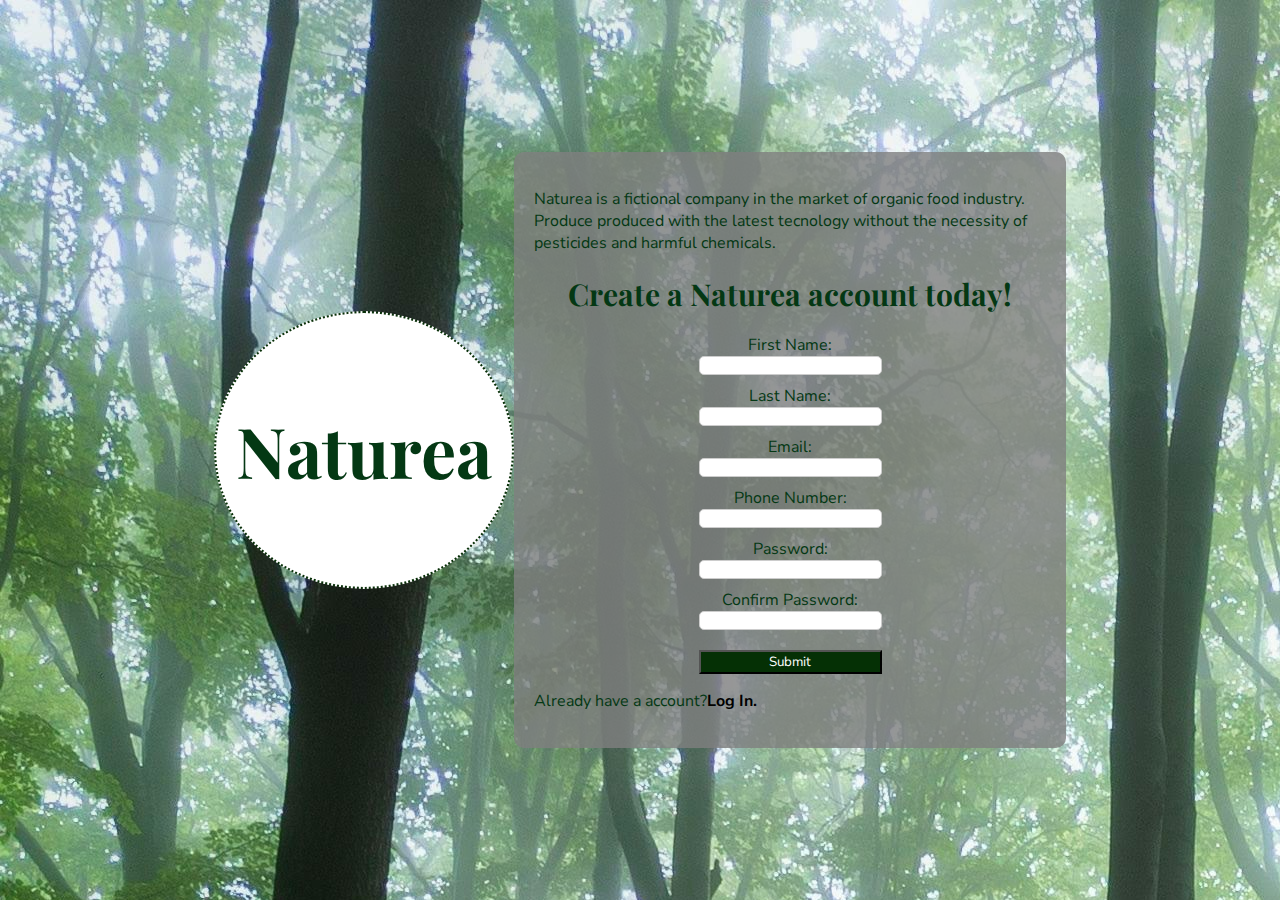
<file: index.html>
<!DOCTYPE html>
<html lang="en">
<head>
    <meta charset="UTF-8">
    <meta name="viewport" content="width=device-width, initial-scale=1.0">
    <title>Login Form</title>
    <link rel="preconnect" href="https://fonts.googleapis.com">
    <link rel="preconnect" href="https://fonts.gstatic.com" crossorigin>
    <link href="https://fonts.googleapis.com/css2?family=Nunito+Sans:opsz,wght@6..12,200&family=Playfair+Display:ital@1&display=swap" rel="stylesheet">
    <link rel="stylesheet" href="./style.css">
</head>
<body>
    <div class="logo">
        <p class="logo-text">Naturea</p>
    </div>
    <div class="container">
        <div>
            <p>Naturea is a fictional company in the market of organic food industry. Produce produced with the latest tecnology without the necessity of pesticides and harmful chemicals.</p>
        </div>
        <h1>Create a Naturea account today!</h1>
        <div class="input-grid">
            <form action="./check.html" method="GET">
                <label for="firstName">First Name:
                    <input type="text" id="firstName" name="firstName" required>
                </label>
                <label for="LastName">Last Name:
                    <input type="text" id="LastName" name= 'LastName' required>
                </label>
                <label for="email">Email:
                    <input type="email" id="email" name="email" required>
                </label>
                <label for="phone">Phone Number:
                    <input type="tel" id='phone' name="phone">
                </label>
                <label for="password">Password:
                    <input type="password" id="password" name="password" required>
                </label>
                <label for="Cpassword">Confirm Password:
                    <input type="password" id="Cpassword" name="Cpassword" required>
                </label>
                <button type="submit">Submit</button>
            </form>
        </div>
        <div class="login">
            <p>Already have a account?<a href="#">Log In.</a></p>
        </div>
    </div>
</body>
</html>
</file>
<file: style.css>
body {
    margin: 0;
    padding: 0;
    box-sizing: border-box;
    background-image: url('./lukasz-szmigiel-ky0z5M7PPV8-unsplash.jpg');
    height: 100vh;
    width: 100vw;
    display: flex;
    justify-content: center;
    align-items: center;
    font-family: 'Nunito Sans', sans-serif;
    color: rgb(4, 56, 20);
}

.container {
    background-color: rgba(128, 128, 128, 0.808);
    padding: 20px;
    border-radius: 10px;
    width: 40%;
}

.logo{
    padding: 20px;
    border-radius: 10px;
    border-radius: 50%;
    border: 2px dotted rgb(9, 48, 9);
    background-color: white;
}

.logo-text{
    font-family: 'Playfair Display', 'Times New Roman';
    font-size: 70px;
    color: rgb(4, 56, 20);
    font-weight: bold;
}

form {
    display: flex;
    flex-direction: column;
}


label {
    margin-bottom: 10px;
    display: flex;
    align-items: center;
    justify-content: center;
    flex-direction: column;
}

input {
    border-radius: 5px;
    border: 1px solid #ccc;
}

button{
    margin-top: 10px;
}

h1{
    font-size: 30px;
    text-align: center;
    font-family: 'Playfair Display', 'Times New Roman';
}

h2{
    font-size: 20px;
    text-align: center;
    font-family: 'Playfair Display', 'Times New Roman';
}

button{
    background-color: rgb(5, 48, 5);
    color: white;
    font-family: 'Nunito Sans', sans-serif;
}

.input-grid {
    display: flex;
    align-items: center;
    justify-content: center;
}

a{
    text-decoration: none;
    font-weight: bold;
    color: black;
    
}

a:hover{
   color: darkblue;
}
</file>
